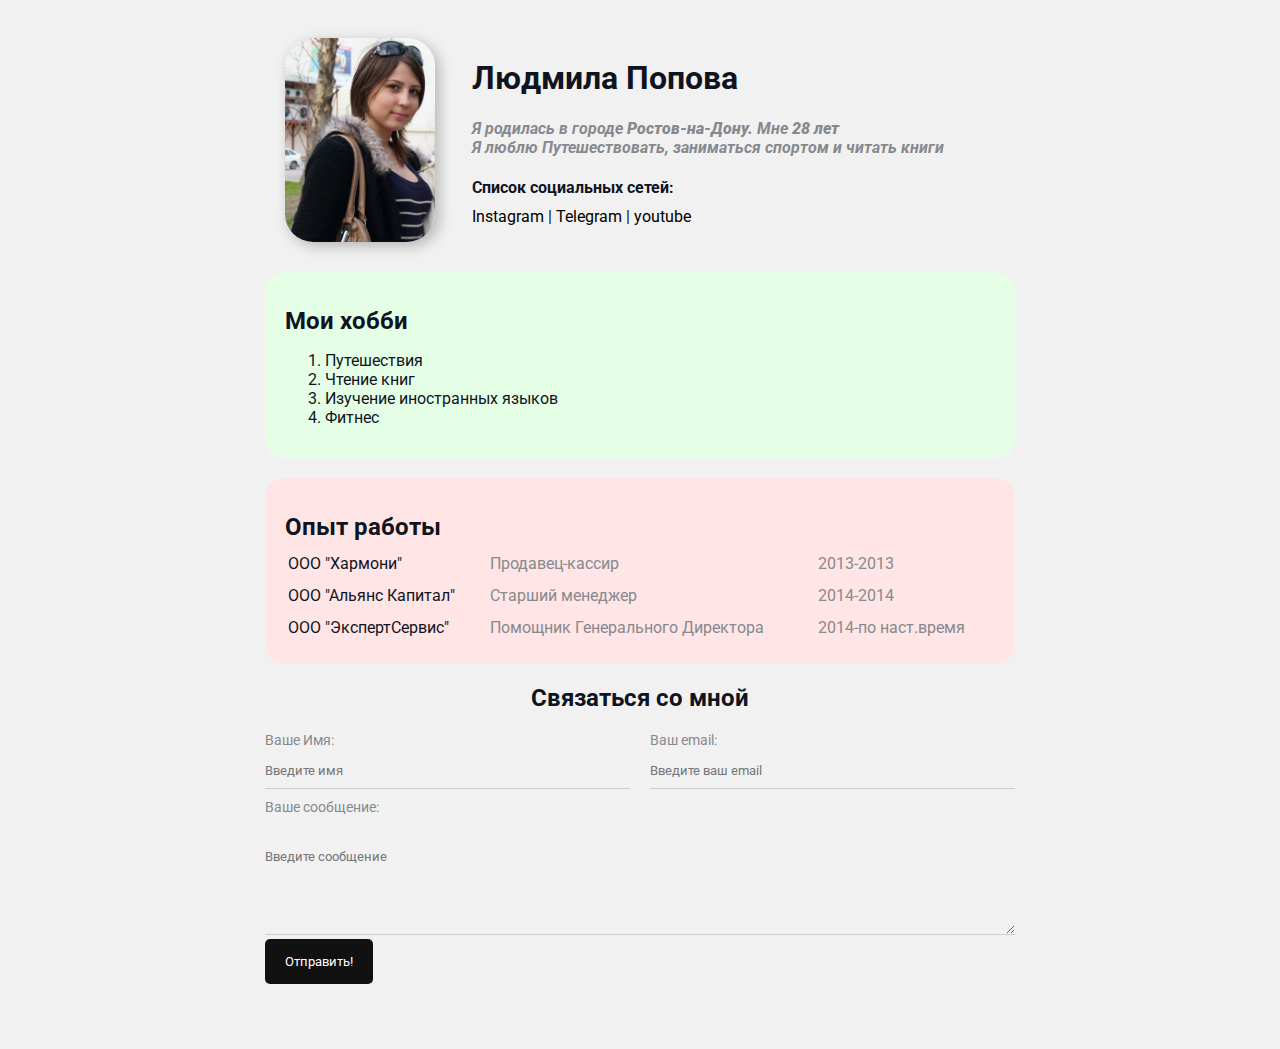
<file: index.html>
<!DOCTYPE html>
<html lang="en">
<head>
    <meta charset="UTF-8">
    <meta http-equiv="X-UA-Compatible" content="IE=edge">
    <meta name="viewport" content="width=device-width, initial-scale=1.0">
    <meta name="keywords" content="lyudmila, cv, resume">
    <meta name="description" content="Это сайт резюме Людмилы Поповой">
    <link rel="stylesheet" href="styles.css">

    <title>lyudmila resume</title>
</head>
<body>
    <div class="container">
    <div class="info-text">

    <div class="info">
        <img src="Людмила Попова.jpeg" alt="Людмила Попова" class="avatar"> 

   <div class="personal-info">
    <h1>Людмила Попова</h1>
    
    <p>Я родилась в городе <strong>Ростов-на-Дону.</strong> Мне <STRong>28 лет</STRong></p>

    <p>Я люблю <EM>Путешествовать, заниматься спортом и читать книги</EM></p>

    
    <h4>Список социальных сетей:</h4>
    <a href="https://vk.com/" target="_blank">Instagram</a>
    |
    <a href="https://web.telegram.org/z/" target="_blank">Telegram</a>
    |
    <a href="https://www.youtube.com/?hl=RU" target="_blank">youtube</a>
   </div>
    </div>

    
    

</div>





<div class="card bg-green">
    <h2>Мои хобби</h2>

    <ol class="List">
        <li>Путешествия</li>
        <li>Чтение книг</li>
        <li>Изучение иностранных языков</li>
        <li>Фитнес</li>
    </ol>
</div>

     <div class="card bg-red">
    <h2>Опыт работы</h2>

    <table class="table">
       <!-- <thead>
            <tr>
                <th>Название</th>
                <th>Должность</th>
                <th>Год</th>
            </tr>
        </thead>-->
        <tbody>
            <tr>
                <td>ООО "Хармони"</td>
                <td>Продавец-кассир</td>
                <td>2013-2013</td>
            </tr>
            <tr>
                <td>ООО "Альянс Капитал"</td>
                <td>Старший менеджер</td>
                <td>2014-2014</td>
            </tr>
            <tr>
                <td>ООО "ЭкспертСервис"</td>
                <td>Помощник Генерального Директора</td>
                <td>2014-по наст.время</td>
            </tr>
        </tbody>
    </table>
</div>

        

        <form action="/" class="form">
            <H2>Связаться со мной</H2>

            <div class="form-row">

            <Div class="form-group">
                <label for="name">Ваше Имя:</label>
                <input type="text" id="name" placeholder="Введите имя">
            </Div>

            <div class="form-group" >
                <label for="email">Ваш email:</label>
                <input type="email" id="email" placeholder="Введите ваш email">
            </div>
        </div>

            <div class="form-group">
                <label for="message">Ваше сообщение:</label>
                <br>
                
                <textarea id="message" cols="20" rows="5" placeholder="Введите сообщение"></textarea>
            </div>

            <input class= "btn" type="submit" value="Отправить!">
        </form>
        <br>
        <br>
        <br>
    </div>
</div> 
    
</body>
</html>
</file>
<file: styles.css>
@import url('https://fonts.googleapis.com/css2?family=Roboto&display=swap');

body {
    font-family: 'Roboto', sans-serif;
    font-size: 16px;
    font-weight: normal;
    background: #f1f1f1;
    color: #0f141e;
}

a {
    color: #000;
    text-decoration: none;
}

a:hover {
text-decoration: underline;
}

a:active {
    color: blue;

}

a:visited {
    color: grey;
}

.container {
max-width: 750px;
margin: auto;
padding-top: 30px;

}

.avatar {
    width: 150px;
    border-radius: 28px;
    box-shadow: 4px 4px 14px rgba(0, 0, 0, .25);
}

.info {
    margin-bottom: 30px;
    display: flex;
}

.personal-info{
    margin-left: 5%;
}

.info-text {
    margin-left: 20px;
    
}

.info-text p {
font-style: italic;
font-weight: bold;
color: #86898f;
margin: 0;
}

.info-text h4 {
    margin-bottom: 10px;
}

@media (max-width: 650px) {
.info {
    display: block;
    text-align: center;
}
}

.card {
    
    border-radius: 20px;
    padding: 15px 20px;
    margin-bottom: 20px;
}

.card h2 {
    margin-bottom: 10px;
}

.bg-red {
    background: #ffe5e5;
}

.bg-green {
    background-color: #e5ffe7;
}

.btn {

    background: #111;
    padding: 15px 20px;
    color: #fff;
    border: none;
    cursor: pointer;
    border-radius: 5px;
    font-family: inherit;
}

.btn:hover {
    opacity: 0.8;
    color: orange;
}

.btn {
    background: #111;
    padding: 15px 20px;
    color: #fff;
    border: none;
    font-family: inherit;
    cursor: pointer;
}

.btn:hover {
    opacity: 0.8
}

.list {
    padding: 0 20px;
}

.list li {
    color: #86898f;
    margin-bottom: 10px;
}

.table {
    width: 100%;
}

.table td {
    padding-bottom: 10px;
}

.table td:nth-child(2),
.table td:nth-child(3)
 {
    color: #86898f
}

.form h2 {
    text-align: center;
}

.form-row {
    margin-bottom: 10px;
    display: flex;
    }

    .form-row .form-group {
        /*display: inline-block;*/
        margin-right: 20px;
        width: 50%;
        /*width: calc(50%-20px);*/
        }

        .form-row .form-group:last-child {
            margin-right: 0;
        }
        
@media (max-width: 650px) {
    .form-row {
        display: block;
        }

        .form-row .form-group {
            width: 100%;
            margin-right: 0;
            margin-bottom: 10px;
        }
    
}

.form-group label {
    display: block;
    font-size: 14px;
    color: #86898f;
    }






.form-group input, 
.form-group textarea {
    width: 100%;
    box-sizing: border-box;
    border: none;
    background: transparent;
    border-bottom: 1px solid #ccc;
    color: #000;
    padding: 15px 0 10px;
    outline: none;
    font-family: inherit
}
</file>
